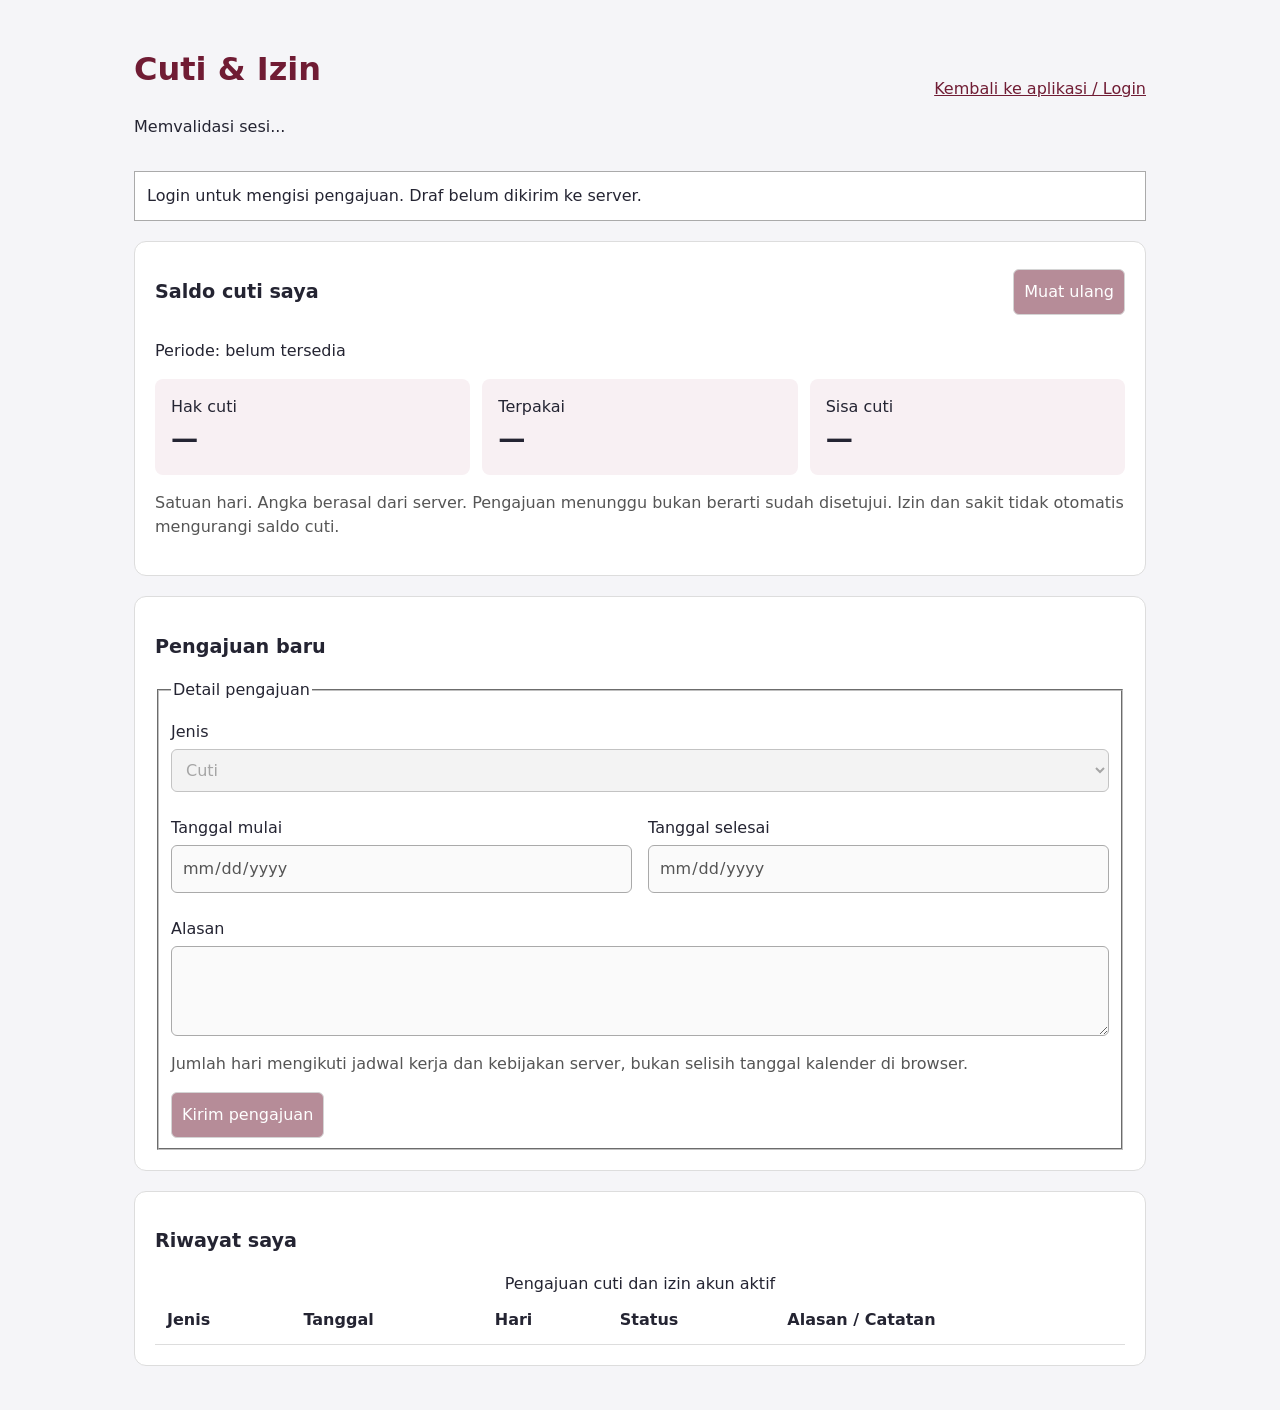
<file: cuti.html>
<!doctype html>
<html lang="id">
<head>
<meta charset="utf-8"><meta name="viewport" content="width=device-width,initial-scale=1">
<title>Cuti & Izin - TERTIB DISIPLIN</title>
<link rel="icon" href="./favicon.png">
<style>
*{box-sizing:border-box}body{margin:0;background:#f5f5f8;color:#242432;font:16px/1.5 system-ui,sans-serif}main{max-width:1060px;margin:auto;padding:24px}header,.toolbar{display:flex;justify-content:space-between;gap:16px;align-items:center;flex-wrap:wrap}h1{color:#701c34}h2{font-size:1.2rem}.card{background:white;border:1px solid #ddd;border-radius:12px;padding:20px;margin:20px 0}.metrics{display:grid;grid-template-columns:repeat(3,1fr);gap:12px}.metric{padding:16px;background:#f8f0f3;border-radius:8px}.metric span{display:block;font-size:1.7rem;font-weight:700}label{display:block;margin:12px 0}input,select,textarea,button{font:inherit;padding:10px;border:1px solid #aaa;border-radius:6px}input,select,textarea{display:block;width:100%;margin-top:5px}textarea{min-height:90px}button{background:#701c34;color:white;cursor:pointer}button:disabled{opacity:.5;cursor:not-allowed}a{color:#701c34}.dates{display:grid;grid-template-columns:1fr 1fr;gap:16px}.scroll{overflow-x:auto}table{border-collapse:collapse;width:100%}th,td{text-align:left;padding:12px;border-bottom:1px solid #ddd;vertical-align:top;overflow-wrap:anywhere}td button{margin:4px}#notice{padding:12px;border:1px solid #aaa;background:white;white-space:pre-wrap}#notice[data-kind="error"]{border-color:#9b1c31;color:#8a1427}.muted{color:#555}button:focus-visible,a:focus-visible,input:focus-visible,select:focus-visible,textarea:focus-visible{outline:3px solid #236fc0;outline-offset:3px}[hidden]{display:none!important}@media(max-width:600px){main{padding:14px}.metrics,.dates{grid-template-columns:1fr}}
</style>
<script src="./config.js" defer></script><script src="./api-client.js" defer></script><script src="./cuti.js" defer></script>
</head>
<body><main>
<header><div><h1>Cuti & Izin</h1><p id="identity">Memvalidasi sesi...</p></div><a href="./index.html">Kembali ke aplikasi / Login</a></header>
<p id="notice" role="status" aria-live="polite">Menghubungi server...</p>
<section class="card" aria-labelledby="balance-title"><div class="toolbar"><h2 id="balance-title">Saldo cuti saya</h2><button id="refresh" type="button">Muat ulang</button></div><p id="period">Periode: belum tersedia</p><div class="metrics"><div class="metric">Hak cuti<span id="entitlement">—</span></div><div class="metric">Terpakai<span id="used">—</span></div><div class="metric">Sisa cuti<span id="remaining">—</span></div></div><p class="muted">Satuan hari. Angka berasal dari server. Pengajuan menunggu bukan berarti sudah disetujui. Izin dan sakit tidak otomatis mengurangi saldo cuti.</p></section>
<section class="card" aria-labelledby="request-title"><h2 id="request-title">Pengajuan baru</h2><form id="leave-form"><fieldset id="request-fields" disabled><legend>Detail pengajuan</legend><label for="kind">Jenis<select id="kind" required><option value="cuti">Cuti</option><option value="izin">Izin</option><option value="sakit">Sakit</option></select></label><div class="dates"><label for="start">Tanggal mulai<input id="start" type="date" required></label><label for="end">Tanggal selesai<input id="end" type="date" required></label></div><label for="reason">Alasan<textarea id="reason" required maxlength="2000"></textarea></label><p class="muted">Jumlah hari mengikuti jadwal kerja dan kebijakan server, bukan selisih tanggal kalender di browser.</p><button id="submit" type="submit">Kirim pengajuan</button></fieldset></form></section>
<section class="card"><h2>Riwayat saya</h2><div class="scroll"><table><caption>Pengajuan cuti dan izin akun aktif</caption><thead><tr><th>Jenis</th><th>Tanggal</th><th>Hari</th><th>Status</th><th>Alasan / Catatan</th></tr></thead><tbody id="history"></tbody></table></div></section>
<section class="card" id="review-panel" hidden><h2>Persetujuan pengajuan</h2><p id="review-status" role="status"></p><div class="scroll"><table><caption>Pengajuan yang boleh Anda tinjau</caption><thead><tr><th>Karyawan</th><th>Jenis / Tanggal</th><th>Hari</th><th>Alasan</th><th>Tindakan</th></tr></thead><tbody id="pending"></tbody></table></div></section>
</main></body></html>
</file>
